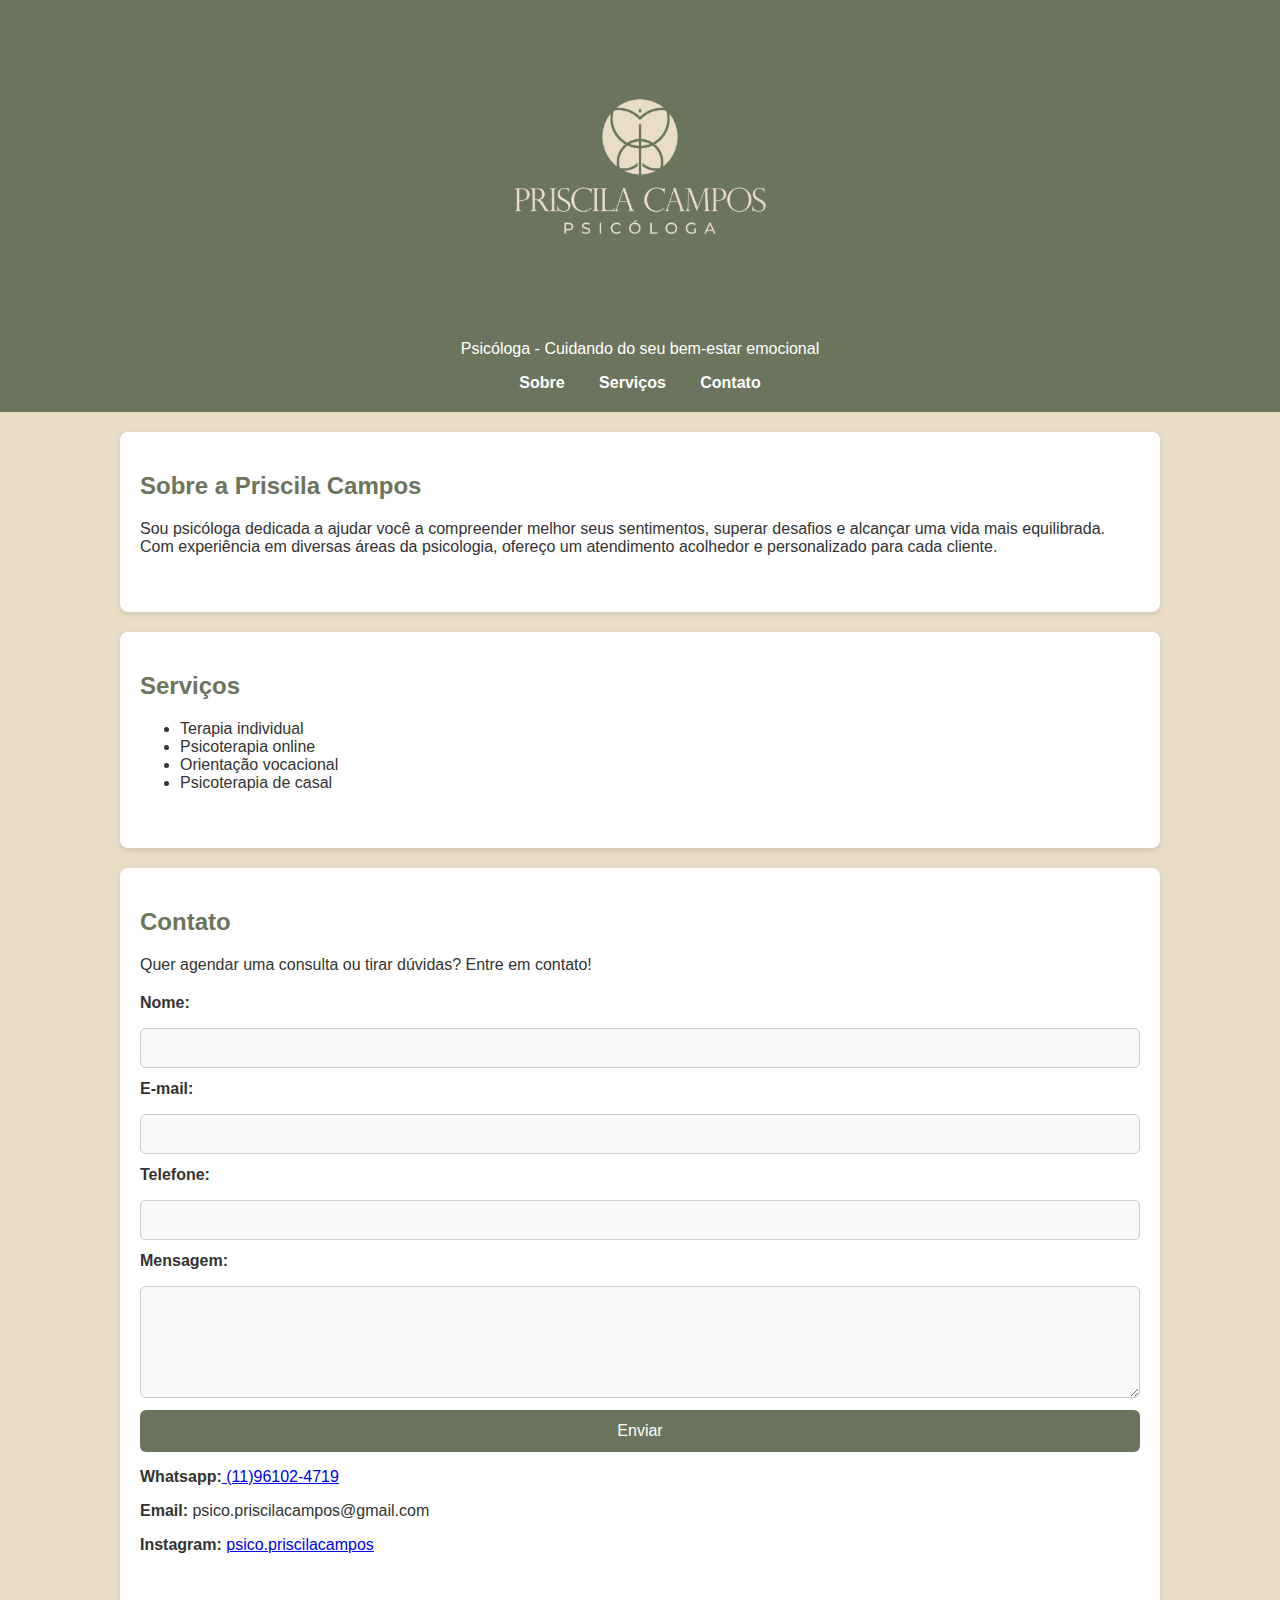
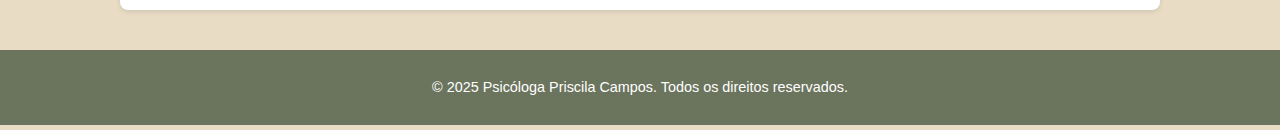
<file: index.html>
<!DOCTYPE html>
<html lang="pt-br">
<head>
    <meta charset="UTF-8" />
    <meta name="viewport" content="width=device-width, initial-scale=1.0" />
    <title>Priscila Campos - Psicóloga</title>
    <link rel="stylesheet" href="style.css">
    <link rel="icon" href="Imagens/favicon.ico" type="image/x-icon">
</head>
<body>
    <header>
        <img src="Imagens/Logo com nome.png" alt="Logo com nome" height="300">
        <p>Psicóloga - Cuidando do seu bem-estar emocional</p>
        <nav>
            <a href="#sobre">Sobre</a>
            <a href="#servicos">Serviços</a>
            <a href="#contato">Contato</a>
        </nav>
    </header>

    <main>
        <section id="sobre" class="about">
            <h2>Sobre a Priscila Campos</h2>
            <p>Sou psicóloga dedicada a ajudar você a compreender melhor seus sentimentos, superar desafios e alcançar uma vida mais equilibrada. Com experiência em diversas áreas da psicologia, ofereço um atendimento acolhedor e personalizado para cada cliente.</p>
        </section>

        <section id="servicos" class="services">
            <h2>Serviços</h2>
            <ul>
                <li>Terapia individual</li>
                <li>Psicoterapia online</li>
                <li>Orientação vocacional</li>
                <li>Psicoterapia de casal</li>
            </ul>
        </section>

        <section id="contato" class="contact">
            <h2>Contato</h2>
            <p>Quer agendar uma consulta ou tirar dúvidas? Entre em contato!</p>

            <form action="https://formspree.io/f/myzjgdep" method="POST" class="contact-form">
                <input type="hidden" name="_captcha" value="false">
                <input type="hidden" name="_next" value="obrigado.html">

                <label for="nome">Nome:</label>
                <input type="text" id="nome" name="nome" required>

                <label for="email">E-mail:</label>
                <input type="email" id="email" name="email" required>

                <label for="telefone">Telefone:</label>
                <input type="tel" id="telefone" name="telefone">

                <label for="mensagem">Mensagem:</label>
                <textarea id="mensagem" name="message" rows="5" required></textarea>

                <button type="submit">Enviar</button>
            </form>

            <p><strong>Whatsapp:</strong><a href="https://api.whatsapp.com/message/WVS36O63MVC7G1?autoload=1&app_absent=0"> (11)96102-4719</a></p>
            <p><strong>Email:</strong> psico.priscilacampos@gmail.com</p>
            <p><strong>Instagram:</strong> <a href="https://www.instagram.com/psico.priscilacampos/"> psico.priscilacampos</a></p>
        </section>
    </main>

    <footer>
        <p>&copy; 2025 Psicóloga Priscila Campos. Todos os direitos reservados.</p>
    </footer>
</body>
</html>
</file>
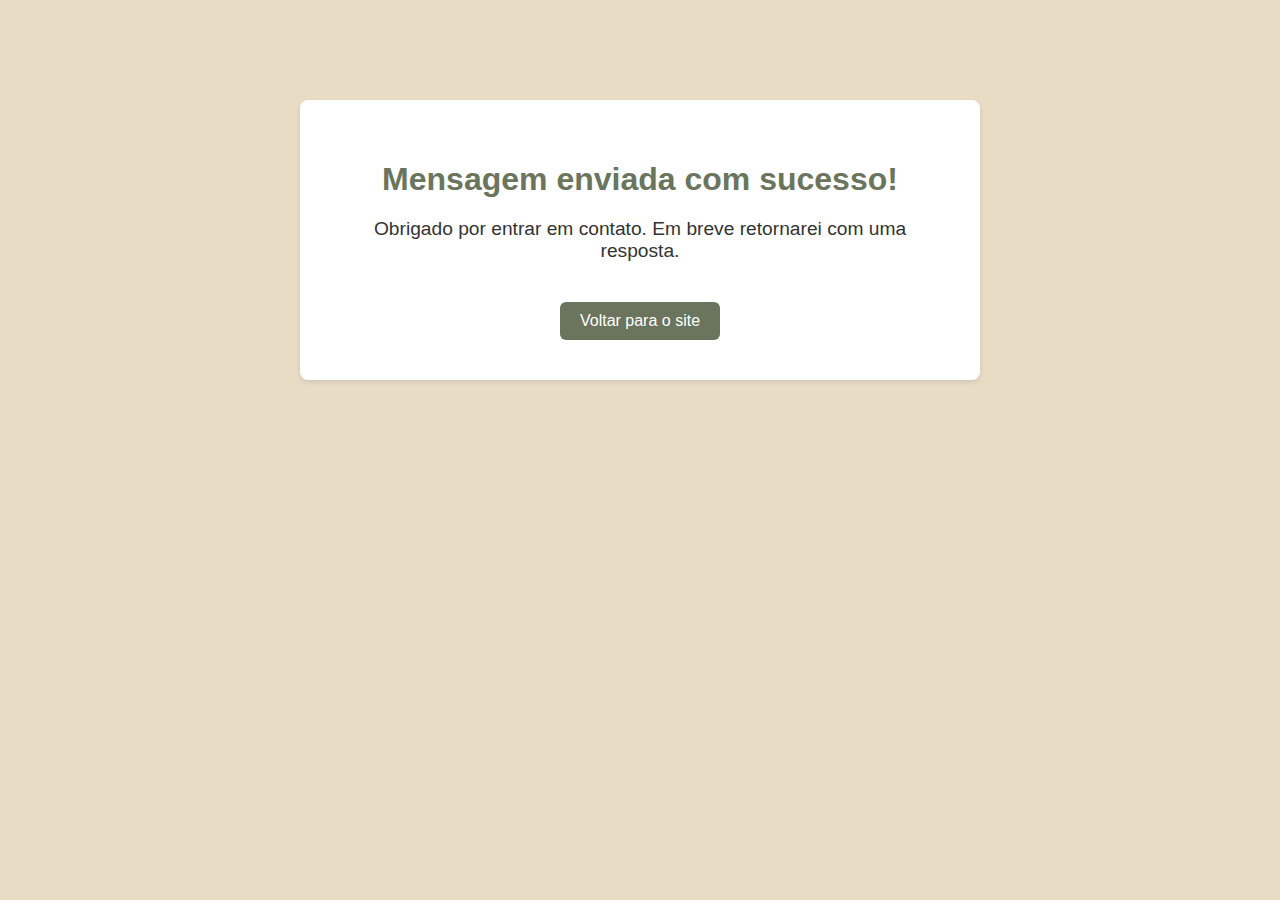
<file: obrigado.html>
<!DOCTYPE html>
<html lang="pt-br">
<head>
    <meta charset="UTF-8">
    <title>Mensagem Enviada</title>
    <link rel="stylesheet" href="style.css">
    <style>
        .thank-you {
            background-color: white;
            max-width: 600px;
            margin: 100px auto;
            padding: 40px;
            border-radius: 8px;
            text-align: center;
            box-shadow: 0 2px 5px rgba(0,0,0,0.1);
        }
        .thank-you h1 {
            color: #6b745d;
            margin-bottom: 20px;
        }
        .thank-you p {
            font-size: 1.2rem;
        }
        .thank-you a {
            display: inline-block;
            margin-top: 20px;
            padding: 10px 20px;
            background-color: #6b745d;
            color: white;
            border-radius: 6px;
            text-decoration: none;
        }
        .thank-you a:hover {
            background-color: #556149;
        }
    </style>
</head>
<body>
    <div class="thank-you">
        <h1>Mensagem enviada com sucesso!</h1>
        <p>Obrigado por entrar em contato. Em breve retornarei com uma resposta.</p>
        <a href="index.html">Voltar para o site</a>
    </div>
</body>
</html>
</file>
<file: style.css>
body {
    font-family: Arial, sans-serif;
    margin: 0;
    padding: 0;
    background-color: #e8dcc5;
    color: #333;
}
header {
    background-color: #6b745d;
    padding: 20px;
    text-align: center;
    color: white;
    margin-bottom: 20px;
}
header h1 {
    margin: 0;
}
nav {
    margin-top: 10px;
}
nav a {
    color: #ffffff;
    margin: 0 15px;
    text-decoration: none;
    font-weight: bold;
}
nav a:hover {
    text-decoration: underline;
}
section {
    padding: 40px 20px;
    max-width: 1000px;
    margin: auto;
}
.about, .services, .contact {
    background-color: white;
    margin-bottom: 20px;
    border-radius: 8px;
    box-shadow: 0 2px 5px rgba(0,0,0,0.1);
}
h2 {
    color: #6b745d;
    margin-top: 0;
}
footer {
    background-color: #6b745d;
    color: white;
    text-align: center;
    padding: 15px 20px;
    margin-top: 40px;
    font-size: 0.9rem;
}
.contact-form {
    display: flex;
    flex-direction: column;
    gap: 12px;
    margin-top: 20px;
}
.contact-form label {
    font-weight: bold;
    margin-bottom: 4px;
}
.contact-form input,
.contact-form textarea {
    padding: 10px;
    border: 1px solid #ccc;
    border-radius: 6px;
    font-size: 1rem;
    background-color: #f9f9f9;
}
.contact-form button {
    padding: 12px;
    background-color: #6b745d;
    color: white;
    border: none;
    border-radius: 6px;
    font-size: 1rem;
    cursor: pointer;
    transition: background-color 0.3s;
}
.contact-form button:hover {
    background-color: #556149;
}
@media(max-width: 600px){
    nav a {
        display: block;
        margin: 10px 0;
    }
    section {
        padding: 20px 10px;
    }
    .contact-form input,
    .contact-form textarea {
        font-size: 0.95rem;
    }
}
</file>
